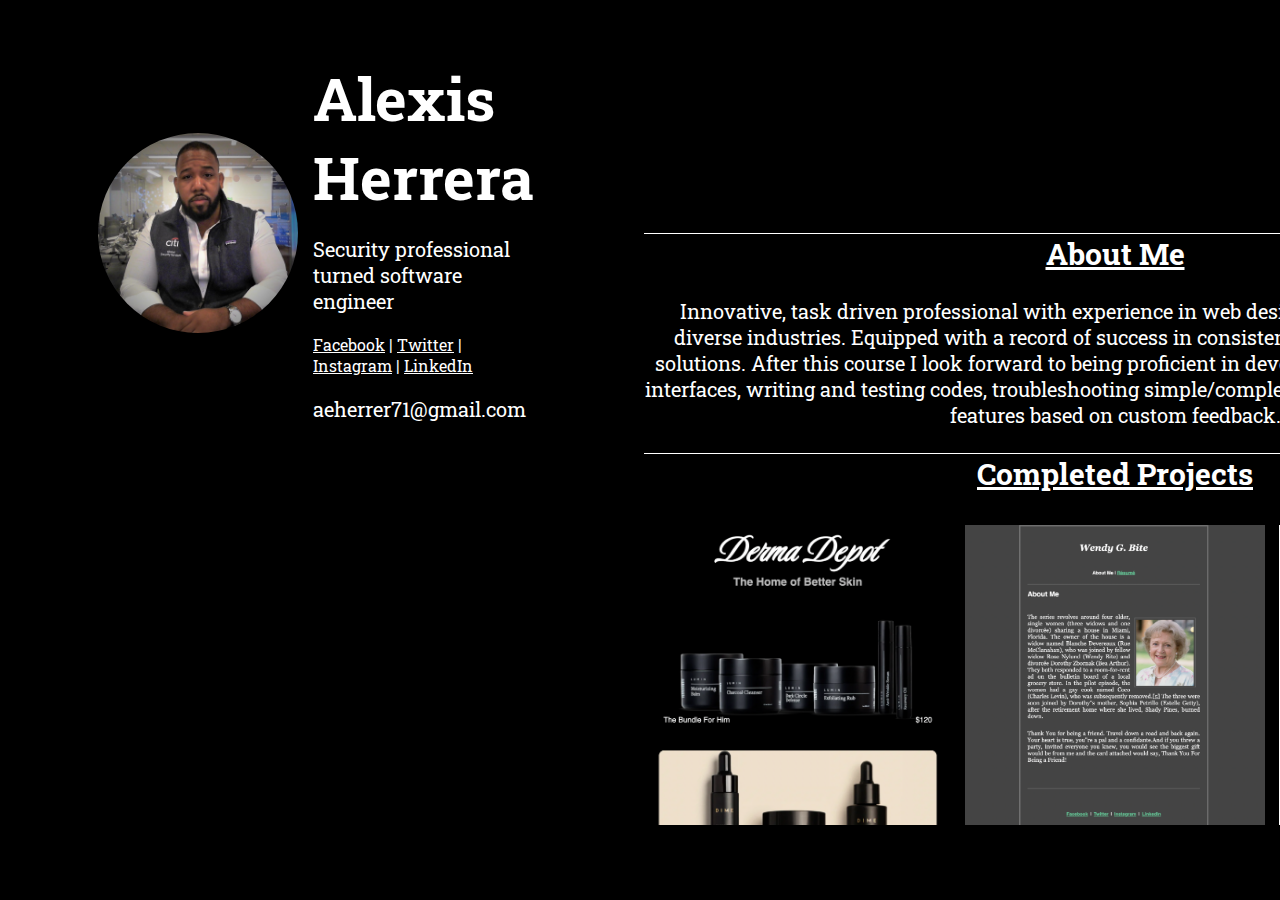
<file: index.html>
<!DOCTYPE html>
<html lang="en">

<head>
  <link rel="preconnect" href="https://fonts.googleapis.com">
  <link rel="preconnect" href="https://fonts.gstatic.com" crossorigin>
  <link
    href="https://fonts.googleapis.com/css2?family=Lily+Script+One&family=Londrina+Shadow&family=Roboto+Slab&display=swap"
    rel="stylesheet">
  <meta charset="UTF-8">
  <meta http-equiv="X-UA-Compatible" content="IE=edge">
  <meta name="viewport" content="width=device-width, initial-scale=1.0">
  <link rel="stylesheet" href="style.css" />
  <title>Document</title>
</head>

<body>
  <div class="profile-container">
    <div class="wrapped">
      <img src="Citi Profile 2.jpg" alt="This is Alexis Herrera" />
    </div>
    <div>
      <h1>Alexis Herrera</h1>
      <p>Security professional turned software engineer</p>

      <div class="links">
        <a href="#">Facebook</a> |
        <a href="#">Twitter</a> |
        <a href="#">Instagram</a> |
        <a href="#">LinkedIn</a>
        <p>aeherrer71@gmail.com</p>


      </div>
    </div>
  </div>
  <div class="aboutme-container">
    <div>
      <h2>About Me</h2>
      <p>Innovative, task driven professional with experience in web design and development accross diverse
        industries.
        Equipped with a record of success in consistently identifying and providing solutions. After this course I
        look
        forward to being proficient in developing databases, creating user interfaces, writing and testing codes,
        troubleshooting simple/complex issues, and implementing new features based on custom feedback.</p>
      <h2>Completed Projects</h2>
      <div class="container container-projects">
        <h4 class="box box-1"></h4>
        <h4 class="box box-2"></h4>
        <h4 class="box box-3"></h4>
      </div>
    </div>
  </div>
</body>

</html>
</file>
<file: style.css>
body {
  font-family: 'Lily Script One', cursive;
  font-family: 'Londrina Shadow', cursive;
  font-family: 'Roboto Slab', serif;
  background: black;
  color: white;
  display: flex;
  height: 80vh;
  display: flex;
  align-items: flex-start;

}

img {
  height: 200px;
  width: 200px;
  border-radius: 70%;
}

a {
  color: white;
}

.wrapped {
  float: left;
  padding: 10px 15px 0px 80px;
}

h1 {
  font-size: 60px;
  margin-bottom: 0;
}

.profile-container {
  display: flex;
  align-items: center;
  justify-content: center;
  margin: auto;
  margin-top: 0;
  padding: 10px;
}

h2 {
  border-top: 1px solid white;
  font-size: 30px;
  text-decoration: underline;
}

.aboutme-container {
  display: flex;
  align-items: flex-start;
  justify-content: center;
  text-align: center;
  margin-left: 100px;
  margin-top: 200px;
  margin-bottom: 20px;
}

p {
  font-size: 20px;
}

.container {
  display: flex;
  flex-direction: row;
  flex-basis: auto;
  justify-content: center;
  align-items: center;
}

.box {
  height: 300px;
  width: 300px;
  color: white;
  background-size: cover;
  margin: 7px;
  display: flex;
  justify-content: center;
  align-items: center;
  background-position: unset;
  font-size: large;
}

.box-1 {
  background-image: url("Derma-Depot.jpg");
}

.box-2 {
  background-image: url("Wendy-Bite.jpg");

}

.box-3 {
  background-image: url("Airbnb.jpg");
}


@media (max-width: 700px) {
  body {
    height: auto;
    max-width: 100%;
    display: flex;
    flex-direction: column;
    justify-content: center;
    align-items: center;
    font-size: 10px;

  }

  h1 {
    font-size: 30px;
    text-align: center;
  }

  img {
    height: 100px;
    width: 100px;
    padding: 0;
  }

  .wrapped {
    float: left;
    padding: 0px 0px 0px 0px;
  }

  .container {
    display: flex;
    flex-direction: column;
    justify-content: center;
    align-items: center;
  }

  .aboutme-container {
    display: flex;
    flex-direction: column;
    width: min-content;
    font-size: 10px;
    justify-content: center;
    align-items: center;
    margin-left: 0;
    margin-right: 0;
    margin: 0;
  }

  .profile-container {
    display: flex;
    flex-direction: column;
    width: fit-content;
    justify-content: center;
    align-items: center;
    text-align: center;
    font-size: 10px;
    margin-left: 0;
    margin-right: 0;

  }

  p {
    font-size: 10px;
  }

}
</file>
